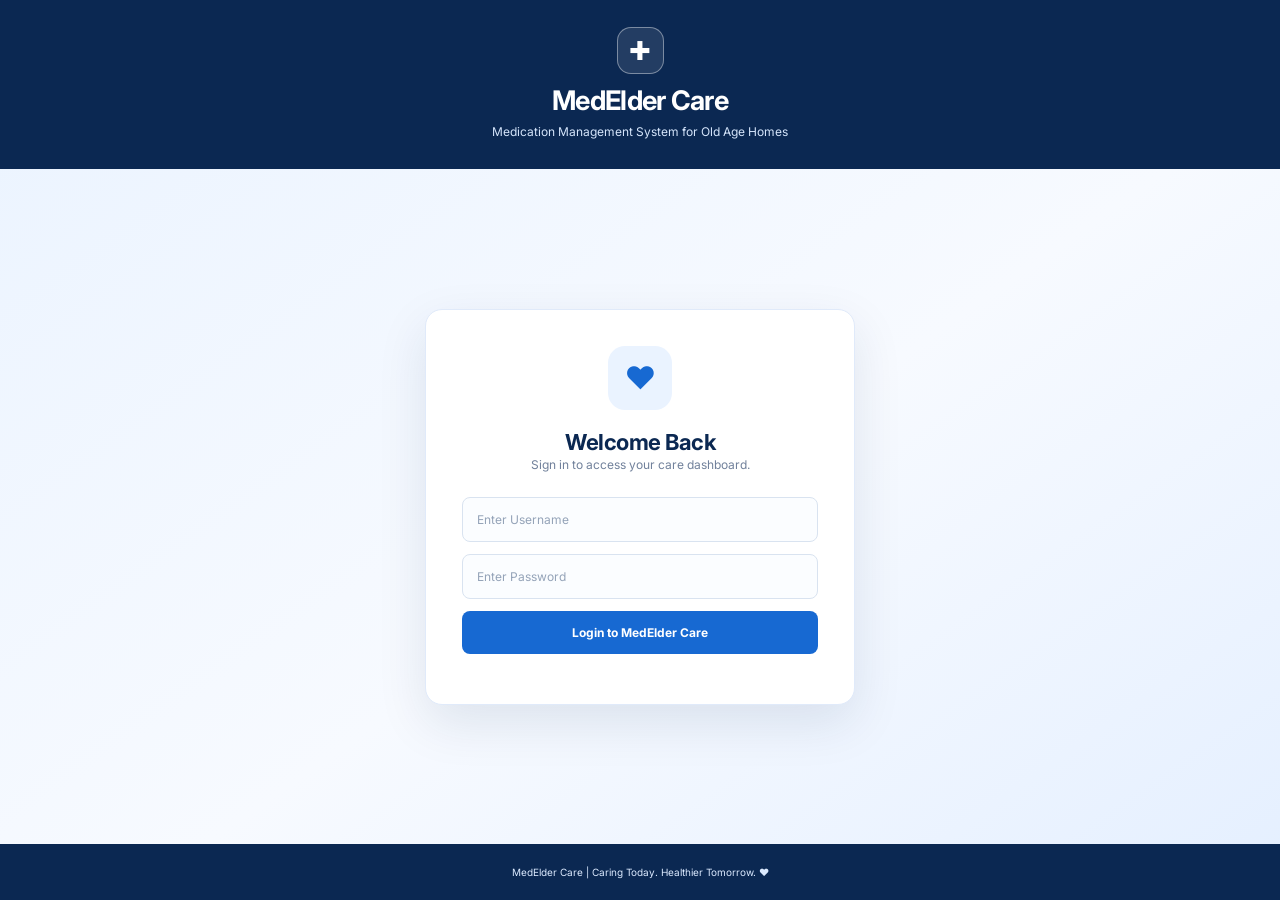
<file: index.html>
<!DOCTYPE html>
<html lang="en">
<head>
    <meta charset="UTF-8">
    <meta name="viewport" content="width=device-width, initial-scale=1.0">
    <meta http-equiv="refresh" content="0; url=login.html">
    <title>MedElder Care | Redirecting to Login</title>
    <link rel="stylesheet" href="style.css">
    <script>
        window.location.replace("login.html");
    </script>
</head>
<body class="login-page">
    <main>
        <section class="login-section">
            <div class="login-logo">✚</div>
            <h2>Welcome to MedElder Care</h2>
            <p>Redirecting you to the secure login page...</p>
            <p><a href="login.html">Click here if you are not redirected.</a></p>
        </section>
    </main>
</body>
</html>
</file>
<file: style.css>
@import url('https://fonts.googleapis.com/css2?family=Inter:wght@400;500;600;700;800&display=swap');

:root {
  --navy:#0b2852; --navy-2:#123866; --blue:#1769d2; --blue-dark:#1257b5;
  --blue-pale:#eaf3ff; --page:#f4f8fe; --white:#fff; --ink:#172b4d;
  --muted:#71819b; --line:#e2eaf5; --green:#16845f; --amber:#b7791f;
  --red:#c83f4d; --shadow:0 8px 28px rgba(20,55,100,.07);
}
*{box-sizing:border-box;margin:0;padding:0}
html{scroll-behavior:smooth;scroll-padding-top:24px}
body{font-family:Inter,Arial,sans-serif;background:var(--page);color:var(--ink);min-height:100vh;overflow-x:hidden}
a{text-decoration:none;color:inherit}
button,input,select{font:inherit}
button{cursor:pointer}

/* Dashboard frame and navigation */
.app-shell{display:flex;min-height:100vh}
.sidebar{width:252px;flex:0 0 252px;min-height:100vh;height:100vh;position:sticky;top:0;padding:27px 17px 20px;background:var(--navy);color:#fff;display:flex;flex-direction:column}
.brand{text-align:left;padding:5px 9px 25px;border-bottom:1px solid rgba(255,255,255,.15);margin-bottom:23px}
.brand-icon{width:47px;height:47px;border:1px solid rgba(255,255,255,.4);border-radius:14px;background:rgba(255,255,255,.1);display:grid;place-items:center;font-size:26px;color:#fff;margin-bottom:14px}
.brand h2{font-size:19px;letter-spacing:-.5px;color:#fff;margin:0 0 6px}
.brand p{font-size:10px;line-height:1.5;color:#c4d8f3;letter-spacing:.3px}
.sidebar nav{display:flex;flex-direction:column;gap:6px;background:transparent;padding:0;text-align:left}
.sidebar nav a{display:flex;align-items:center;min-height:43px;padding:11px 13px;border-radius:9px;color:#dce9fb;font-size:12px;font-weight:600;transition:background .18s,color .18s}
.sidebar nav a:hover,.sidebar nav a.active{background:var(--blue);color:#fff}
.sidebar .logout-link{margin-top:auto;border-top:1px solid rgba(255,255,255,.15);padding-top:19px;border-radius:0}
.main-content{flex:1;min-width:0;max-width:1600px;margin:0 auto;padding:32px clamp(18px,3vw,46px) 28px}
.topbar{display:flex;align-items:center;justify-content:space-between;gap:18px;margin-bottom:27px;padding-bottom:21px;border-bottom:1px solid var(--line)}
.topbar h1{font-size:clamp(22px,2.2vw,29px);letter-spacing:-.8px;color:var(--navy);margin-bottom:6px}
.topbar p{font-size:12px;color:var(--muted)}
.user-pill{display:inline-flex;align-items:center;gap:8px;padding:10px 15px;border:1px solid #dce8f7;border-radius:30px;background:#fff;color:var(--navy);font-size:12px;font-weight:700;white-space:nowrap;box-shadow:0 3px 12px rgba(20,55,100,.04)}

/* Healthcare hero */
.hero-banner{position:relative;isolation:isolate;overflow:hidden;min-height:220px;display:flex;align-items:center;padding:clamp(24px,4vw,42px);margin-bottom:25px;border-radius:17px;color:#fff;background:linear-gradient(100deg,rgba(8,37,78,.97) 0%,rgba(18,78,145,.9) 58%,rgba(23,105,210,.65) 100%),url('https://images.unsplash.com/photo-1584308666744-24d5c474f2ae?auto=format&fit=crop&w=1400&q=85') center/cover;box-shadow:0 12px 30px rgba(11,40,82,.13)}
.hero-banner h2{font-size:clamp(27px,3vw,38px);line-height:1.15;letter-spacing:-1px;color:#fff;margin-bottom:12px}
.hero-banner p{max-width:490px;color:#e4efff;font-size:13px;line-height:1.8}
.hero-tag{display:inline-flex;margin-top:18px;padding:9px 14px;border:1px solid rgba(255,255,255,.35);border-radius:30px;background:rgba(255,255,255,.12);color:#fff;font-size:10px;font-weight:700;letter-spacing:.35px}

/* Content panels */
section{scroll-margin-top:22px;background:var(--white);padding:clamp(19px,2.3vw,28px);margin-bottom:23px;border:1px solid var(--line);border-radius:14px;box-shadow:var(--shadow)}
section h2{font-size:18px;letter-spacing:-.35px;color:var(--navy);margin-bottom:19px}
section h3{font-size:13px;color:var(--navy-2);margin:22px 0 12px}
section>p{font-size:12px;line-height:1.75;color:var(--muted);margin:-9px 0 16px}
.dashboard-container{display:grid;grid-template-columns:repeat(3,minmax(0,1fr));gap:15px}
.card{position:relative;min-width:0;overflow:hidden;padding:21px 22px;background:#fff;border:1px solid #dfeafa;border-radius:12px;box-shadow:0 4px 15px rgba(22,73,132,.045)}
.card:before{content:"";position:absolute;left:0;top:0;bottom:0;width:4px;background:var(--blue)}
.card:nth-child(2):before,.card:nth-child(3):before{background:#6b9fe2}
.card h3{margin:0 0 12px;color:var(--muted);font-size:11px;font-weight:600;letter-spacing:.25px}
.card p{font-size:34px;line-height:1.1;font-weight:800;letter-spacing:-1px;color:var(--navy)}

/* Forms and controls */
form{display:flex;flex-wrap:wrap;align-items:center;gap:11px;margin-top:13px}
input,select{flex:1 1 180px;min-width:0;width:100%;padding:12px 13px;border:1px solid #d9e3f0;border-radius:8px;background:#fbfdff;color:var(--ink);font-size:12px;outline:none;transition:border-color .18s,box-shadow .18s}
input::placeholder{color:#94a3b8}
input:focus,select:focus{border-color:var(--blue);box-shadow:0 0 0 3px rgba(23,105,210,.11);background:#fff}
button{border:0;border-radius:8px;padding:12px 17px;background:var(--blue);color:#fff;font-size:12px;font-weight:700;transition:background .18s,transform .18s}
button:hover{background:var(--blue-dark);transform:translateY(-1px)}
button:focus-visible,a:focus-visible{outline:3px solid rgba(23,105,210,.3);outline-offset:2px}

/* Lists, assignment blocks and data tables */
ul{list-style:none;padding:0}
li{padding:13px 14px;border-bottom:1px solid var(--line);color:#344966;font-size:12px;line-height:1.6}
li:last-child{border-bottom:0}
#adminAssignmentList p{padding:13px 15px;margin:8px 0;border:1px solid #dce9fa;border-radius:8px;background:var(--blue-pale);color:var(--navy);font-size:12px}
.table-wrap{width:100%;overflow-x:auto;margin-top:14px;border:1px solid var(--line);border-radius:10px}
table{width:100%;min-width:650px;border-collapse:separate;border-spacing:0;background:#fff}
th,td{padding:13px 15px;text-align:left;border-bottom:1px solid var(--line);font-size:11px;line-height:1.5}
th{background:#edf4fd;color:var(--navy);font-size:10px;font-weight:800;letter-spacing:.35px;text-transform:uppercase;white-space:nowrap}
td{color:#40516c}
tr:last-child td{border-bottom:0}
tbody tr:hover{background:#f8fbff}
td button{padding:8px 11px;font-size:10px;white-space:nowrap}

/* Login experience */
.login-page{min-height:100vh;display:flex;flex-direction:column;background:linear-gradient(145deg,#eaf3ff 0%,#f7faff 55%,#e4efff 100%)}
.login-page header{background:var(--navy);color:#fff;text-align:center;padding:27px 15px 30px}
.login-page header .brand-icon{margin:0 auto 10px}
.login-page header h1{font-size:27px;letter-spacing:-.7px;color:#fff;margin-bottom:7px}
.login-page header p{font-size:12px;color:#d5e5fb}
.login-page main{flex:1;display:flex;align-items:center;justify-content:center;padding:22px 15px}
.login-section{width:100%;max-width:430px;margin:25px auto;padding:36px;background:#fff;border:1px solid #e0eafa;border-radius:17px;text-align:center;box-shadow:0 18px 50px rgba(11,40,82,.1)}
.login-logo{width:64px;height:64px;margin:0 auto 19px;display:grid;place-items:center;border-radius:17px;background:var(--blue-pale);color:var(--blue);font-size:31px}
.login-section h2{font-size:22px;letter-spacing:-.5px;color:var(--navy);margin-bottom:8px}
.login-section>p{font-size:12px;color:var(--muted);margin-bottom:22px}
.login-section form{display:flex;flex-direction:column;gap:12px}
.login-section input,.login-section button{width:100%;flex:initial;padding:14px}
#loginMessage{margin:14px 0 0;color:var(--red);font-size:12px}
.login-page footer{margin-top:0}

/* Landing page */
body:not(.login-page)>header{padding:28px 20px 24px;text-align:center;background:var(--navy);color:#fff}
body:not(.login-page)>header h1{font-size:clamp(23px,3vw,31px);letter-spacing:-.7px;color:#fff;margin-bottom:7px}
body:not(.login-page)>header p{font-size:12px;color:#d8e7fa}
body:not(.login-page)>nav{display:flex;justify-content:center;flex-wrap:wrap;gap:7px;padding:12px;background:#fff;border-bottom:1px solid var(--line);box-shadow:0 3px 12px rgba(20,55,100,.04)}
body:not(.login-page)>nav a{padding:9px 15px;border-radius:7px;color:var(--navy);font-size:11px;font-weight:700}
body:not(.login-page)>nav a:hover{background:var(--blue-pale);color:var(--blue)}
body:not(.login-page)>main:not(.main-content){max-width:1120px;margin:28px auto;padding:0 18px}
body:not(.login-page)>main:not(.main-content) section{margin-bottom:20px}
body:not(.login-page)>main:not(.main-content) .dashboard-container{grid-template-columns:repeat(3,minmax(0,1fr))}
body:not(.login-page)>main:not(.main-content) footer{border-radius:10px}

/* Footer */
footer{text-align:center;padding:19px 16px;background:var(--navy);color:#dceaff;font-size:10px;line-height:1.8;margin-top:28px}
footer p+p{margin-top:3px}

/* Responsive layouts */
@media(max-width:1050px){.sidebar{width:220px;flex-basis:220px}.main-content{padding:24px 20px}.dashboard-container{gap:11px}}
@media(max-width:720px){
  .app-shell{display:block}
  .sidebar{position:relative;width:100%;height:auto;min-height:0;padding:14px 13px}
  .brand{display:flex;align-items:center;gap:12px;text-align:left;padding:3px 5px 13px;margin-bottom:12px}
  .brand-icon{width:39px;height:39px;flex:0 0 39px;margin:0;border-radius:11px;font-size:21px}
  .brand h2{font-size:16px}.brand p{font-size:9px}
  .sidebar nav{flex-direction:row;flex-wrap:nowrap;overflow-x:auto;gap:5px;padding:2px 0 5px}
  .sidebar nav a{flex:0 0 auto;min-height:36px;padding:9px 11px;font-size:10px;white-space:nowrap}
  .sidebar .logout-link{margin:0;border:0;padding:9px 11px}
  .main-content{padding:19px 13px}
  .topbar{align-items:flex-start;flex-direction:column;padding-bottom:16px;margin-bottom:18px}
  .topbar h1{font-size:23px}
  .hero-banner{min-height:185px;padding:22px;background-position:center}
  .dashboard-container,body:not(.login-page)>main:not(.main-content) .dashboard-container{grid-template-columns:1fr}
  .card{padding:17px 19px}.card p{font-size:29px}
  section{padding:18px;margin-bottom:16px}
  section h2{font-size:16px}
  form{flex-direction:column;align-items:stretch}
  input,select,form button{width:100%;flex:initial;min-width:0}
  .login-section{padding:28px 21px;margin:12px auto}
}
@media(min-width:721px) and (max-width:950px){.dashboard-container{grid-template-columns:repeat(2,minmax(0,1fr))}}
</file>
